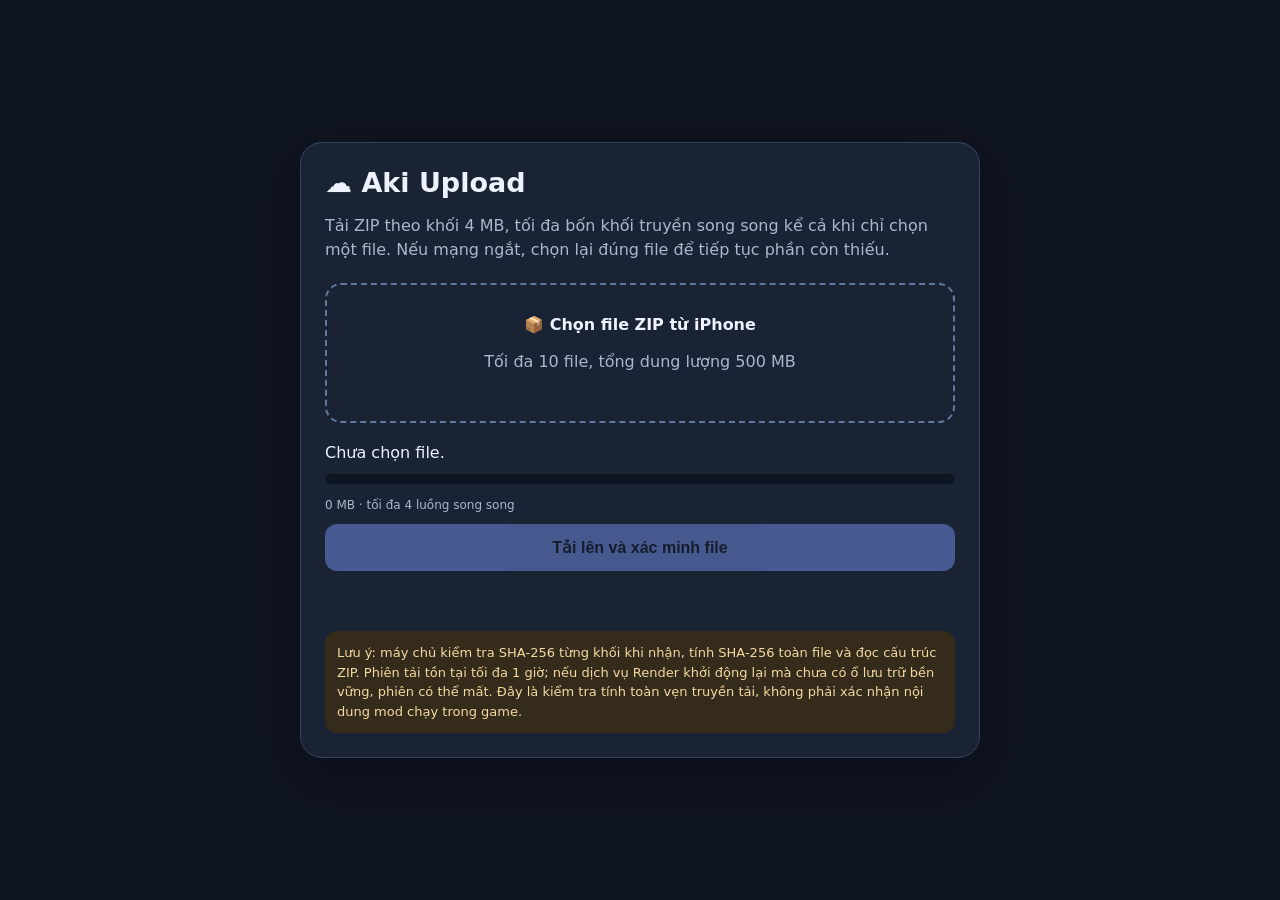
<file: web/upload.html>
<!doctype html>
<html lang="vi">
<head>
<meta charset="utf-8"><meta name="viewport" content="width=device-width,initial-scale=1">
<meta name="theme-color" content="#101522"><title>Aki Upload · Tải ZIP lớn</title>
<style>
*{box-sizing:border-box}body{margin:0;min-height:100vh;padding:20px;background:#101522;color:#eef2ff;font:16px system-ui,sans-serif;display:grid;place-items:center}.card{width:min(100%,680px);padding:24px;background:#1a2334;border:1px solid #34435d;border-radius:22px;box-shadow:0 18px 60px #0006}h1{margin:0 0 8px;font-size:27px}.muted{color:#aab7cc;line-height:1.55}.pick{display:block;margin:20px 0;padding:30px 16px;text-align:center;border:2px dashed #60789e;border-radius:16px;cursor:pointer}.pick input{display:none}button{width:100%;margin-top:10px;padding:14px;border:0;border-radius:12px;background:#7c9cff;color:#101522;font-weight:800;font-size:16px}button:disabled{opacity:.45}#files{white-space:pre-wrap;overflow-wrap:anywhere;color:#dbe5f5;font-size:14px}#status{min-height:26px;margin-top:16px;color:#dbe5f5;overflow-wrap:anywhere}.track{height:10px;margin:12px 0;background:#0e1522;border-radius:20px;overflow:hidden}.bar{height:100%;width:0;background:#7c9cff;transition:width .15s}.result{display:none;margin-top:18px;padding:14px;background:#122a27;border:1px solid #347866;border-radius:14px;overflow-wrap:anywhere}.result a{color:#9ed8c5}.hash{font:12px ui-monospace,monospace;word-break:break-all}.note{margin-top:18px;padding:12px;border-radius:12px;background:#342b1b;color:#f4d9a2;font-size:13px;line-height:1.5}
</style></head>
<body><main class="card">
<h1>☁️ Aki Upload</h1>
<p class="muted">Tải ZIP theo khối 4 MB, tối đa bốn khối truyền song song kể cả khi chỉ chọn một file. Nếu mạng ngắt, chọn lại đúng file để tiếp tục phần còn thiếu.</p>
<label class="pick"><strong>📦 Chọn file ZIP từ iPhone</strong><p class="muted">Tối đa 10 file, tổng dung lượng 500 MB</p><input id="files" type="file" accept=".zip,application/zip" multiple></label>
<div id="fileList">Chưa chọn file.</div>
<div class="track"><div class="bar" id="bar"></div></div><div id="progressMeta" class="muted" style="font-size:12px;font-variant-numeric:tabular-nums">0 MB · tối đa 4 luồng song song</div>
<button id="upload" disabled>Tải lên và xác minh file</button>
<div id="status" role="status"></div>
<section id="result" class="result">
<strong>✓ Đã nhận và xác minh file</strong>
<p class="muted" style="margin:8px 0">Đường dẫn riêng của file. Giữ kín link này.</p>
<div id="links"></div>
</section>
<div class="note">Lưu ý: máy chủ kiểm tra SHA-256 từng khối khi nhận, tính SHA-256 toàn file và đọc cấu trúc ZIP. Phiên tải tồn tại tối đa 1 giờ; nếu dịch vụ Render khởi động lại mà chưa có ổ lưu trữ bền vững, phiên có thể mất. Đây là kiểm tra tính toàn vẹn truyền tải, không phải xác nhận nội dung mod chạy trong game.</div>
</main>
<script>
const CHUNK=4*1024*1024,MAX=500*1024*1024,PARALLEL=4,KEY='aki-upload-verified-v3';
const input=document.querySelector('#files'),button=document.querySelector('#upload'),status=document.querySelector('#status'),fileList=document.querySelector('#fileList'),bar=document.querySelector('#bar'),result=document.querySelector('#result'),links=document.querySelector('#links'),progressMeta=document.querySelector('#progressMeta');
const sleep=ms=>new Promise(r=>setTimeout(r,ms));
function hex(buf){return [...new Uint8Array(buf)].map(x=>x.toString(16).padStart(2,'0')).join('');}
async function sha256(buf){return hex(await crypto.subtle.digest('SHA-256',buf));}
async function request(url,options={},tries=4){
 let last;
 for(let i=0;i<tries;i++){
  try{
   const controller=new AbortController(),timer=setTimeout(()=>controller.abort(),60000);
   let response;
   try{response=await fetch(url,{...options,signal:controller.signal});}finally{clearTimeout(timer);}
   if(response.ok)return response;
   const body=await response.text(),error=new Error(body.slice(0,400)||('HTTP '+response.status));error.status=response.status;
   if(![408,429,500,502,503,504].includes(response.status)||i===tries-1)throw error;
   last=error;
  }catch(e){last=e;if(e.status!==undefined||i===tries-1)throw e;}
  status.textContent='Kết nối gián đoạn, đang thử lại '+(i+1)+'/'+(tries-1)+'...';
  await sleep(800*(i+1));
 }
 throw last;
}
function fingerprint(files){
 return JSON.stringify(files.map(file=>({name:file.name,size:file.size,lastModified:file.lastModified||0,type:file.type||'application/zip'})));
}
async function verifySavedChunks(files,serverFiles,protocol){
 const maps=[];
 for(let i=0;i<files.length;i++){
  const file=files[i],item=serverFiles[i],map=Array.isArray(item.received_chunks)?item.received_chunks:[];
  if(protocol==='chunk_map_v2'){
   for(const chunk of map){
    if(!Number.isInteger(chunk.index)||chunk.index<0||chunk.index>=Math.ceil(file.size/CHUNK)||!/^([0-9a-f]{64})$/.test(chunk.sha256||''))return null;
    const offset=chunk.index*CHUNK,data=await file.slice(offset,Math.min(offset+CHUNK,file.size)).arrayBuffer();
    if(await sha256(data)!==chunk.sha256)return null;
   }
   maps.push(map);continue;
  }
  const received=item.received||0;
  if(received&&received!==file.size&&received%CHUNK!==0)return null;
  const count=Math.ceil(received/CHUNK),hashes=item.received_chunk_sha256;
  if(received&&(!Array.isArray(hashes)||hashes.length!==count))return null;
  for(let index=0;index<count;index++){
   const offset=index*CHUNK,data=await file.slice(offset,Math.min(offset+CHUNK,received)).arrayBuffer();
   if(await sha256(data)!==hashes[index])return null;
  }
  maps.push([]);
 }
 return maps;
}
function setProgress(done,total,startTime){
 const pct=total?Math.min(100,done/total*100):0;bar.style.width=pct+'%';
 const elapsed=Math.max(.1,(Date.now()-startTime)/1000),speed=done/1048576/elapsed;
 const eta=speed>0&&done<total?' · còn khoảng '+Math.ceil((total-done)/1048576/speed)+' giây':'';
 progressMeta.textContent=(done/1048576).toFixed(1)+' / '+(total/1048576).toFixed(1)+' MB'+(speed>0?' · '+speed.toFixed(1)+' MB/s':'')+eta+' · 4 luồng';
}
input.addEventListener('change',()=>{
 const files=[...input.files],total=files.reduce((n,f)=>n+f.size,0);
 fileList.textContent=files.length?files.map(f=>f.name+' · '+(f.size/1048576).toFixed(2)+' MB').join('\n'):'Chưa chọn file.';
 button.disabled=!files.length||files.length>10||total>MAX||files.some(f=>!f.name.toLowerCase().endsWith('.zip'));
 result.style.display='none';status.textContent=files.length>10?'Tối đa 10 file.':total>MAX?'Tổng dung lượng vượt 500 MB.':'';
 bar.style.width='0%';progressMeta.textContent='0 MB · tối đa 4 luồng song song';
});
button.addEventListener('click',async()=>{
 const files=[...input.files];if(!files.length)return;
 button.disabled=true;result.style.display='none';links.replaceChildren();
 try{
  if(!window.crypto?.subtle)throw Error('Trình duyệt cần HTTPS để tạo SHA-256.');
  const fingerprintText=fingerprint(files);let saved=null;
  try{saved=JSON.parse(localStorage.getItem(KEY)||'null')}catch{}
  let uploadId=null,protocol='sequential_v1',maps=files.map(()=>[]),offsets=[];
  if(saved?.fingerprint===fingerprintText&&saved.upload_id){
   try{
    const state=await request('/api/upload/'+encodeURIComponent(saved.upload_id)+'/status',{method:'GET'},2),data=await state.json();
    if(data.chunk_size===CHUNK&&data.files?.length===files.length&&data.files.every((x,i)=>x.name===files[i].name&&x.size===files[i].size)){
     const candidate=data.upload_protocol||'sequential_v1',verified=await verifySavedChunks(files,data.files,candidate);
     if(verified){uploadId=saved.upload_id;protocol=candidate;maps=verified;offsets=data.files.map(x=>x.received);status.textContent='Đã xác minh khối tải trước, tiếp tục phần còn thiếu...';}
     else localStorage.removeItem(KEY);
    }
   }catch(e){if(e.status===404)localStorage.removeItem(KEY);else throw e;}
  }
  if(!uploadId){
   const start=await request('/api/upload/start',{method:'POST',headers:{'Content-Type':'application/json'},body:JSON.stringify({upload_protocol:"chunk_map_v2",files:files.map(file=>({name:file.name,size:file.size,chunk_sha256:[]}))})});
   const data=await start.json();uploadId=data.upload_id;protocol=data.upload_protocol||'sequential_v1';offsets=files.map(()=>0);maps=files.map(()=>[]);
   localStorage.setItem(KEY,JSON.stringify({fingerprint:fingerprintText,upload_id:uploadId}));
  }
  const total=files.reduce((n,f)=>n+f.size,0),startTime=Date.now();let sent=0;
  if(protocol==='chunk_map_v2'){
   const tasks=[];
   for(let i=0;i<files.length;i++){
    const received=new Set(maps[i].map(chunk=>chunk.index));
    for(const chunk of maps[i])sent+=Math.min(CHUNK,files[i].size-chunk.index*CHUNK);
    const count=Math.ceil(files[i].size/CHUNK);
    for(let index=0;index<count;index++)if(!received.has(index))tasks.push({fileIndex:i,chunkIndex:index});
   }
   setProgress(sent,total,startTime);let cursor=0;
   async function worker(){
    while(true){
     const task=tasks[cursor++];if(!task)return;
     const file=files[task.fileIndex],offset=task.chunkIndex*CHUNK,part=file.slice(offset,Math.min(offset+CHUNK,file.size)),data=await part.arrayBuffer(),digest=await sha256(data);
     const response=await request('/api/upload/'+uploadId+'/'+task.fileIndex,{method:'PUT',headers:{'Content-Type':'application/octet-stream','X-Chunk-Offset':String(offset),'X-Chunk-SHA256':digest},body:data});
     const ack=await response.json();if(ack.chunk_received!==true||ack.chunk_index!==task.chunkIndex)throw Error('Máy chủ chưa xác nhận đúng khối tải lên.');
     sent+=part.size;setProgress(sent,total,startTime);status.textContent='Đang tải '+file.name+' · '+(sent/1048576).toFixed(1)+' / '+(total/1048576).toFixed(1)+' MB';
    }
   }
   await Promise.all(Array.from({length:Math.min(PARALLEL,tasks.length)},()=>worker()));
  }else{
   sent=offsets.reduce((n,x)=>n+x,0);setProgress(sent,total,startTime);let next=0;
   async function uploadFile(i){
    const file=files[i];
    for(let offset=offsets[i];offset<file.size;offset+=CHUNK){
     const part=file.slice(offset,Math.min(file.size,offset+CHUNK)),data=await part.arrayBuffer(),digest=await sha256(data);
     const response=await request('/api/upload/'+uploadId+'/'+i,{method:'PUT',headers:{'Content-Type':'application/octet-stream','X-Chunk-Offset':String(offset),'X-Chunk-SHA256':digest},body:data});
     const ack=await response.json(),expected=Math.min(offset+part.size,file.size);if(ack.received!==expected)throw Error('Máy chủ xác nhận sai vị trí khối.');
     sent+=part.size;setProgress(sent,total,startTime);
    }
   }
   async function worker(){while(true){const i=next++;if(i>=files.length)return;await uploadFile(i);}}
   await Promise.all(Array.from({length:Math.min(PARALLEL,files.length)},()=>worker()));
  }
  status.textContent='Đang xác minh SHA-256 toàn file và cấu trúc ZIP trên máy chủ...';
  const verified=await request('/api/upload/'+uploadId+'/verify',{method:'POST'}),report=await verified.json();
  if(!report.verified||report.files?.length!==files.length)throw Error('Máy chủ chưa xác minh đủ các file.');
  links.replaceChildren();
  for(const item of report.files){
   const box=document.createElement('div');box.style.margin='14px 0';
   const name=document.createElement('strong');name.textContent=item.name;
   const hash=document.createElement('div');hash.className='hash';hash.textContent='SHA-256: '+item.sha256;
   const detail=document.createElement('div');detail.className='muted';detail.textContent='Dung lượng: '+item.size+' byte · ZIP entries: '+item.entries+' · CRC: '+(item.crc_warning?'có cảnh báo trong nội dung ZIP':'không phát hiện lỗi');
   const link=document.createElement('a');link.href=item.download_url;link.textContent='Mở / tải file gốc';link.target='_blank';link.rel='noopener';
   box.append(name,hash,detail,link);links.append(box);
  }
  result.style.display='block';status.textContent='Hoàn tất. File đã được xác minh SHA-256 toàn bộ và cấu trúc ZIP.';
 }catch(e){status.textContent='Lỗi: '+e.message+' Nếu mạng bị ngắt, chọn lại đúng file để tiếp tục.';}
 finally{button.disabled=!input.files.length||input.files.length>10||[...input.files].reduce((n,f)=>n+f.size,0)>MAX;}
});
</script></body></html>
</file>
